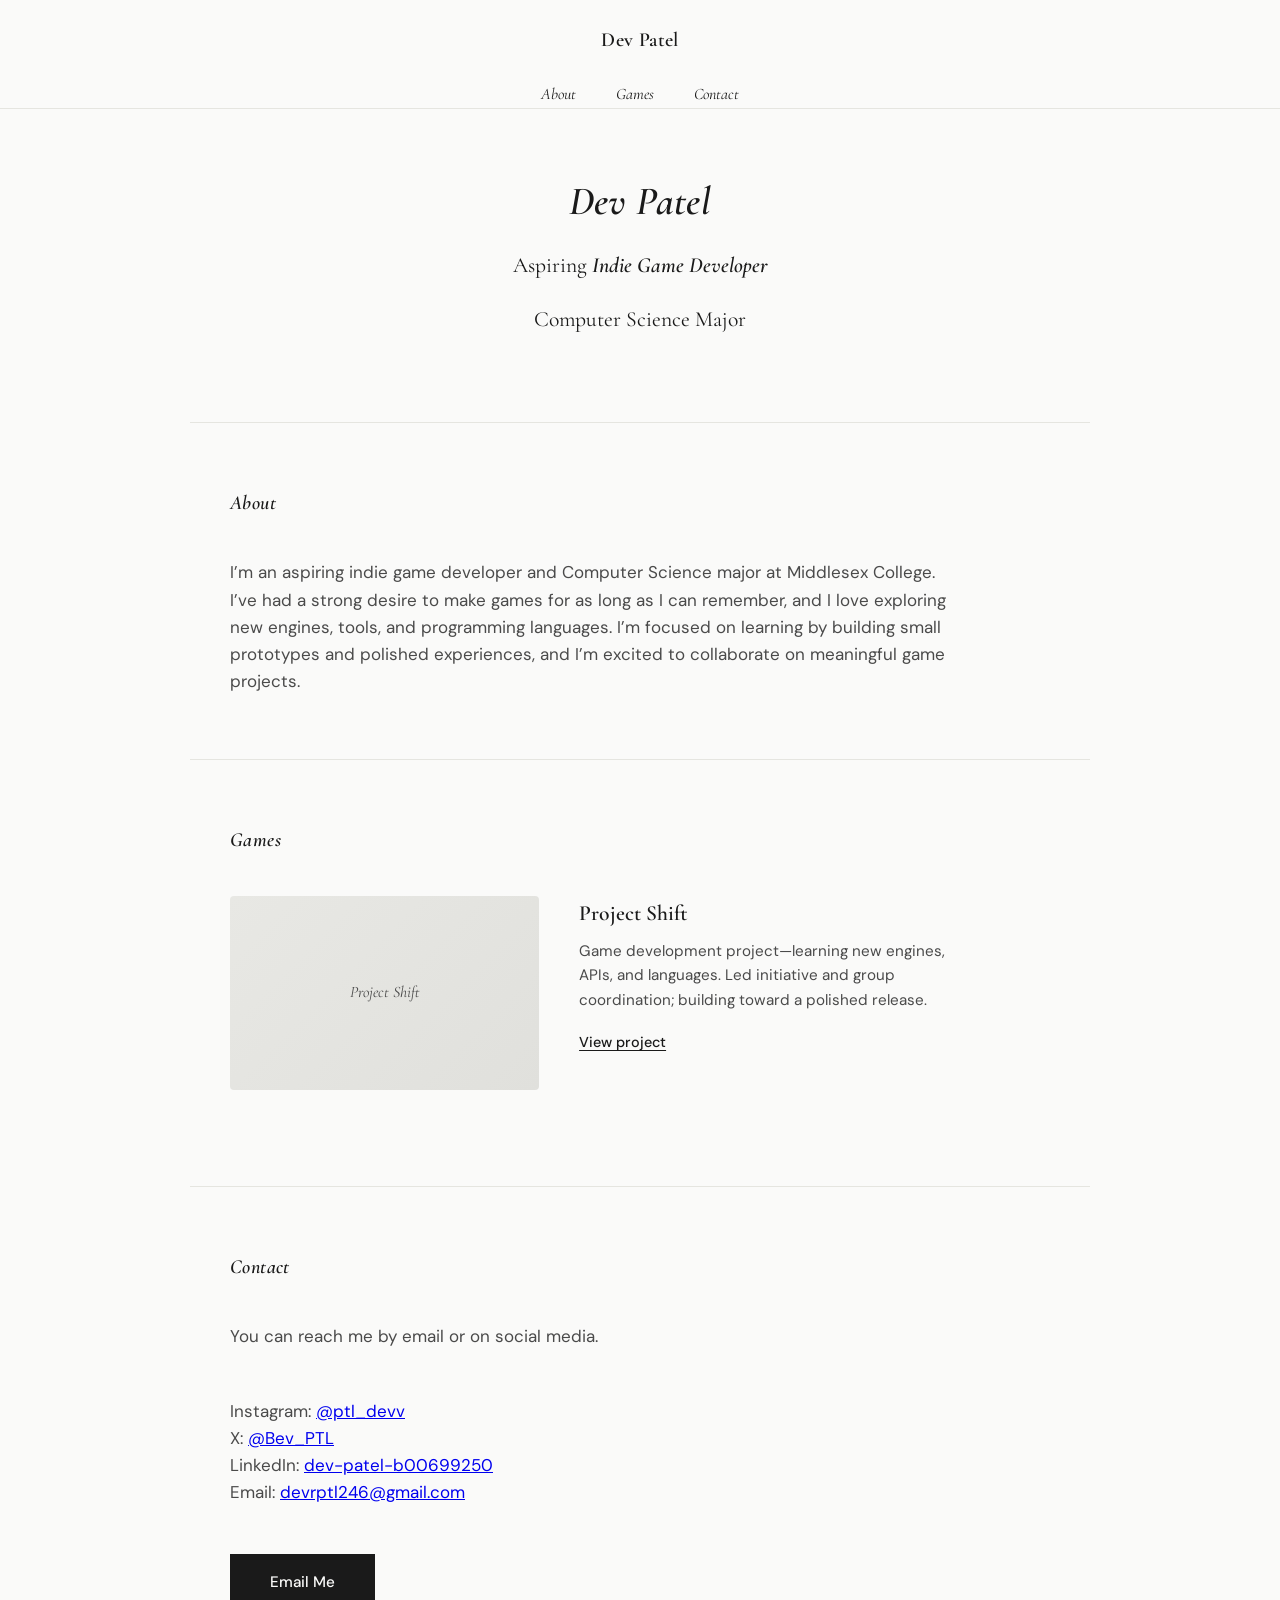
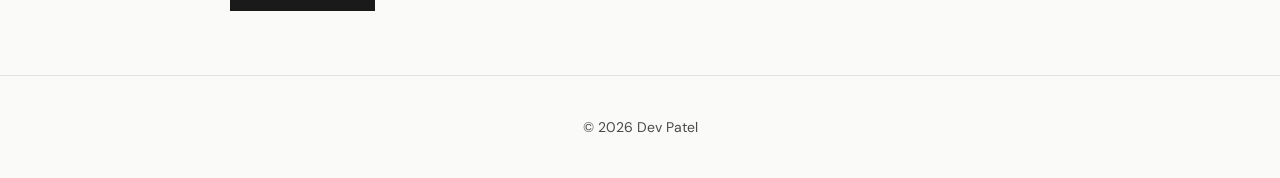
<file: index.html>
<!DOCTYPE html>
<html lang="en">
<head>
  <meta charset="UTF-8">
  <meta name="viewport" content="width=device-width, initial-scale=1.0">
  <title>Dev Patel — Game Developer</title>
  <link rel="preconnect" href="https://fonts.googleapis.com">
  <link rel="preconnect" href="https://fonts.gstatic.com" crossorigin>
  <link href="https://fonts.googleapis.com/css2?family=Cormorant+Garamond:ital,wght@0,400;0,600;1,400;1,600&family=DM+Sans:ital,wght@0,400;0,500;0,600;1,400&display=swap" rel="stylesheet">
  <link rel="stylesheet" href="styles.css">
</head>
<body>
  <a href="#main" class="skip-link">Skip to Content</a>

  <header class="site-header">
    <div class="header-inner">
      <a href="#" class="logo" aria-label="Home">Dev Patel</a>
      <button class="menu-toggle" aria-expanded="false" aria-controls="nav-menu" aria-label="Open menu">
        <span class="menu-text">Open Menu</span>
        <span class="menu-icon" aria-hidden="true"></span>
      </button>
    </div>
    <nav id="nav-menu" class="nav" aria-label="Main navigation" hidden>
      <ul class="nav-list">
        <li><a href="#about">About</a></li>
        <li><a href="#games">Games</a></li>
        <li><a href="#contact">Contact</a></li>
      </ul>
    </nav>
  </header>

  <main id="main">
    <section class="hero">
      <div class="hero-content">
        <h1 class="hero-name"><em>Dev Patel</em></h1>
        <p class="hero-tagline">Aspiring <em>Indie Game Developer</em></p>
        <p class="hero-tagline">Computer Science Major</p>
      </div>
    </section>

    <section id="about" class="section section-about">
      <h2 class="section-label"><em>About</em></h2>
      <div class="section-content">
        <p>I’m an aspiring indie game developer and Computer Science major at Middlesex College. I’ve had a strong desire to make games for as long as I can remember, and I love exploring new engines, tools, and programming languages. I’m focused on learning by building small prototypes and polished experiences, and I’m excited to collaborate on meaningful game projects.</p>
      </div>
    </section>

    <section id="games" class="section section-projects">
      <h2 class="section-label"><em>Games</em></h2>
      <div class="projects-grid">
        <article class="project-card">
          <div class="project-media">
            <div class="project-placeholder" aria-hidden="true">Project Shift</div>
          </div>
          <div class="project-info">
            <h3>Project Shift</h3>
            <p>Game development project—learning new engines, APIs, and languages. Led initiative and group coordination; building toward a polished release.</p>
            <a href="#" class="project-link">View project</a>
          </div>
        </article>
      </div>
    </section>

    <section id="contact" class="section section-contact">
      <h2 class="section-label"><em>Contact</em></h2>
      <div class="section-content contact-content">
        <p>You can reach me by email or on social media.</p>
        <p>
          Instagram:
          <a href="https://www.instagram.com/ptl_devv/?hl=en" target="_blank" rel="noopener noreferrer">@ptl_devv</a><br>
          X:
          <a href="https://x.com/Bev_PTL" target="_blank" rel="noopener noreferrer">@Bev_PTL</a><br>
          LinkedIn:
          <a href="https://www.linkedin.com/in/dev-patel-b00699250/" target="_blank" rel="noopener noreferrer">dev-patel-b00699250</a><br>
          Email:
          <a href="mailto:devrptl246@gmail.com">devrptl246@gmail.com</a>
        </p>
        <a href="mailto:devrptl246@gmail.com" class="btn-contact">Email Me</a>
      </div>
    </section>

  </main>

  <footer class="site-footer">
    <p>&copy; <span id="year"></span> Dev Patel</p>
  </footer>

  <script src="script.js"></script>
</body>
</html>
</file>
<file: styles.css>
/* Morgan Ling–inspired game dev portfolio: minimal, editorial */

:root {
  --color-bg: #fafaf9;
  --color-text: #1a1a1a;
  --color-text-muted: #4a4a4a;
  --color-accent: #2d2d2d;
  --color-border: #e5e5e0;
  --font-serif: "Cormorant Garamond", Georgia, serif;
  --font-sans: "DM Sans", system-ui, sans-serif;
  --max-width: 720px;
  --space-xs: 0.5rem;
  --space-sm: 1rem;
  --space-md: 1.5rem;
  --space-lg: 2.5rem;
  --space-xl: 4rem;
  --space-2xl: 6rem;
}

*,
*::before,
*::after {
  box-sizing: border-box;
}

html {
  scroll-behavior: smooth;
}

body {
  margin: 0;
  font-family: var(--font-sans);
  font-size: 1.0625rem;
  line-height: 1.6;
  color: var(--color-text);
  background: var(--color-bg);
}

.skip-link {
  position: absolute;
  top: -100px;
  left: var(--space-sm);
  padding: var(--space-sm) var(--space-md);
  background: var(--color-text);
  color: var(--color-bg);
  text-decoration: none;
  font-weight: 500;
  z-index: 100;
  transition: top 0.2s;
}

.skip-link:focus {
  top: var(--space-sm);
}

/* Header */
.site-header {
  position: fixed;
  top: 0;
  left: 0;
  right: 0;
  z-index: 50;
  background: var(--color-bg);
  border-bottom: 1px solid var(--color-border);
  transition: background 0.2s, border-color 0.2s;
}

.header-inner {
  display: flex;
  align-items: center;
  justify-content: space-between;
  max-width: 1200px;
  margin: 0 auto;
  padding: var(--space-md) var(--space-lg);
}

.logo {
  font-family: var(--font-serif);
  font-size: 1.25rem;
  font-weight: 600;
  color: var(--color-text);
  text-decoration: none;
  letter-spacing: 0.02em;
}

.menu-toggle {
  display: flex;
  align-items: center;
  gap: var(--space-xs);
  padding: var(--space-xs) 0;
  background: none;
  border: none;
  font-family: var(--font-sans);
  font-size: 0.9rem;
  color: var(--color-text-muted);
  cursor: pointer;
  transition: color 0.2s;
}

.menu-toggle:hover {
  color: var(--color-text);
}

.menu-icon {
  display: block;
  width: 20px;
  height: 14px;
  position: relative;
}

.menu-icon::before,
.menu-icon::after {
  content: "";
  position: absolute;
  left: 0;
  width: 100%;
  height: 2px;
  background: currentColor;
  transition: transform 0.25s;
}

.menu-icon::before {
  top: 0;
}

.menu-icon::after {
  bottom: 0;
}

.site-header.menu-open .menu-icon {
  height: 2px;
}

.site-header.menu-open .menu-icon::before {
  transform: rotate(45deg);
  top: 50%;
  margin-top: -1px;
}

.site-header.menu-open .menu-icon::after {
  transform: rotate(-45deg);
  bottom: auto;
  top: 50%;
  margin-top: -1px;
}

.site-header.menu-open .menu-text {
  display: none;
}

.nav {
  position: absolute;
  top: 100%;
  left: 0;
  right: 0;
  background: var(--color-bg);
  border-bottom: 1px solid var(--color-border);
  padding: var(--space-md) var(--space-lg);
}

.nav[hidden] {
  display: none;
}

.nav-list {
  list-style: none;
  margin: 0;
  padding: 0;
  display: flex;
  flex-direction: column;
  gap: var(--space-sm);
  align-items: center;
}

.nav-list a {
  font-family: var(--font-serif);
  font-size: 1.25rem;
  font-style: italic;
  color: var(--color-text);
  text-decoration: none;
  transition: color 0.2s;
}

.nav-list a:hover {
  color: var(--color-text-muted);
}

/* Main */
main {
  padding-top: 80px;
}

/* Hero */
.hero {
  padding: var(--space-2xl) var(--space-lg) var(--space-xl);
  max-width: 900px;
  margin: 0 auto;
}

.hero-content {
  max-width: var(--max-width);
  margin: 0 auto;
  text-align: center;
}

.hero-name {
  font-family: var(--font-serif);
  font-size: clamp(1.75rem, 4vw, 2.5rem);
  font-weight: 400;
  line-height: 1.25;
  margin: 0 0 var(--space-md);
  letter-spacing: 0.01em;
}

.hero-name em {
  font-style: italic;
  font-weight: 600;
}

.hero-tagline {
  font-family: var(--font-serif);
  font-size: clamp(1.15rem, 2.5vw, 1.35rem);
  line-height: 1.4;
  color: var(--color-text);
  margin: 0 0 var(--space-md);
}

.hero-tagline em {
  font-style: italic;
  font-weight: 600;
}

.hero-desc {
  font-size: 1rem;
  color: var(--color-text-muted);
  margin: 0;
  max-width: 65ch;
}

/* Sections */
.section {
  max-width: 900px;
  margin: 0 auto;
  padding: var(--space-xl) var(--space-lg);
  border-top: 1px solid var(--color-border);
}

.section-label {
  font-family: var(--font-serif);
  font-size: 1.25rem;
  font-weight: 400;
  font-style: italic;
  margin: 0 0 var(--space-lg);
  letter-spacing: 0.02em;
}

.section-label em {
  font-style: italic;
  font-weight: 600;
}

.section-content {
  max-width: var(--max-width);
}

.section-content p {
  margin: 0 0 var(--space-md);
  color: var(--color-text-muted);
}

.section-content p:last-child {
  margin-bottom: 0;
}

/* Projects */
.section-projects {
  padding-bottom: var(--space-2xl);
}

.projects-grid {
  display: grid;
  gap: var(--space-xl);
  max-width: 720px;
}

.project-card {
  display: grid;
  gap: var(--space-md);
}

@media (min-width: 640px) {
  .project-card {
    grid-template-columns: 1fr 1.2fr;
    align-items: start;
    gap: var(--space-lg);
  }
}

.project-media {
  aspect-ratio: 16 / 10;
  background: var(--color-border);
  border-radius: 4px;
  overflow: hidden;
}

.project-placeholder {
  width: 100%;
  height: 100%;
  display: flex;
  align-items: center;
  justify-content: center;
  font-family: var(--font-serif);
  font-size: 1rem;
  font-style: italic;
  color: var(--color-text-muted);
  background: linear-gradient(135deg, #e8e8e4 0%, #e0e0dc 100%);
}

.project-info h3 {
  font-family: var(--font-serif);
  font-size: 1.35rem;
  font-weight: 600;
  margin: 0 0 var(--space-xs);
}

.project-info p {
  font-size: 0.95rem;
  color: var(--color-text-muted);
  margin: 0 0 var(--space-sm);
}

.project-link {
  font-size: 0.9rem;
  font-weight: 500;
  color: var(--color-text);
  text-decoration: underline;
  text-underline-offset: 3px;
  transition: color 0.2s;
}

.project-link:hover {
  color: var(--color-text-muted);
}

/* Contact */
.contact-content {
  display: flex;
  flex-direction: column;
  gap: var(--space-md);
}

.btn-contact {
  display: inline-block;
  padding: var(--space-sm) var(--space-lg);
  background: var(--color-text);
  color: var(--color-bg);
  font-family: var(--font-sans);
  font-size: 0.95rem;
  font-weight: 500;
  text-decoration: none;
  border: none;
  cursor: pointer;
  transition: background 0.2s, color 0.2s;
  width: fit-content;
}

.btn-contact:hover {
  background: var(--color-accent);
  color: var(--color-bg);
}

/* Footer */
.site-footer {
  border-top: 1px solid var(--color-border);
  padding: var(--space-lg) var(--space-lg);
  text-align: center;
}

.site-footer p {
  margin: 0;
  font-size: 0.875rem;
  color: var(--color-text-muted);
}

/* Responsive: show nav inline on larger screens */
@media (min-width: 768px) {
  .menu-toggle {
    display: none;
  }

  .header-inner {
    flex-wrap: wrap;
    justify-content: center;
    max-width: 900px;
  }

  .nav {
    position: static;
    display: block !important;
    border: none;
    padding: 0;
    margin: 0 auto;
    max-width: 900px;
  }

  .nav[hidden] {
    display: block !important;
  }

  .nav-list {
    flex-direction: row;
    gap: var(--space-lg);
    justify-content: center;
  }

  .nav-list a {
    font-size: 1rem;
  }
}
</file>
